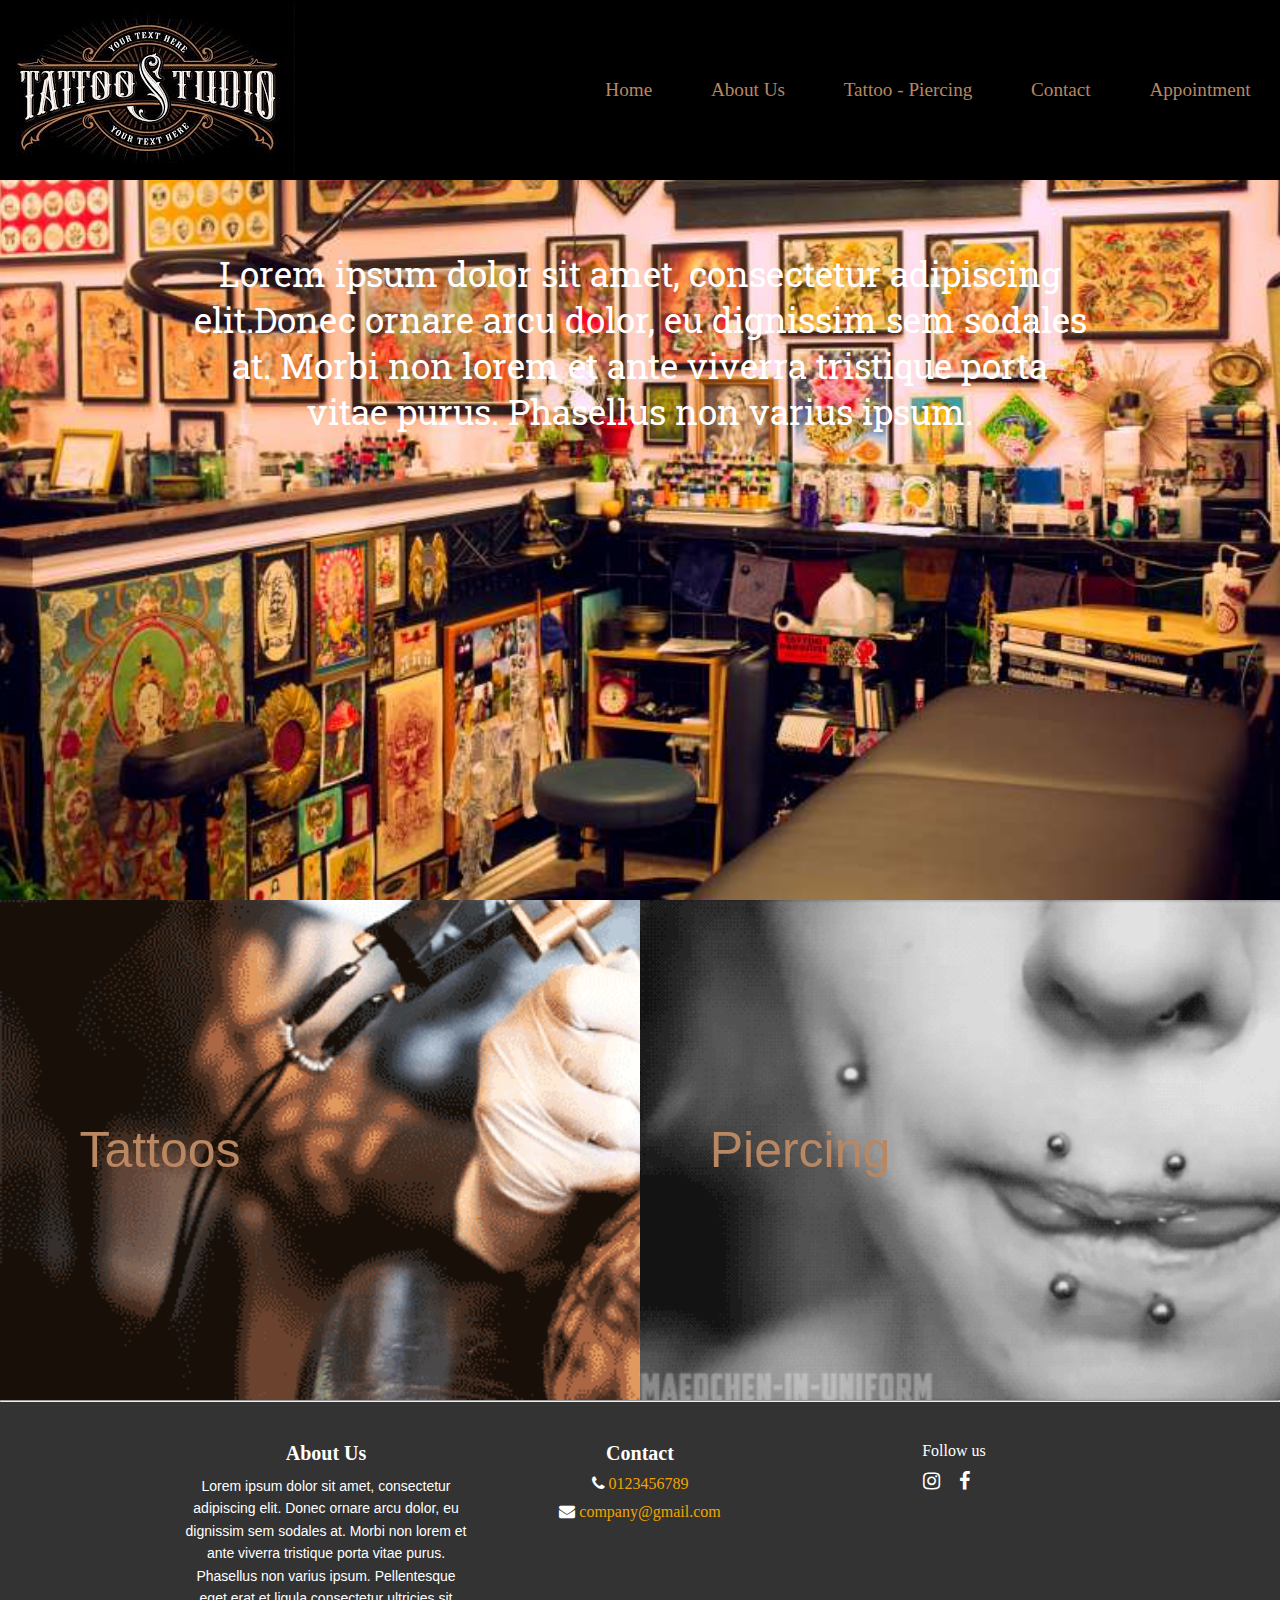
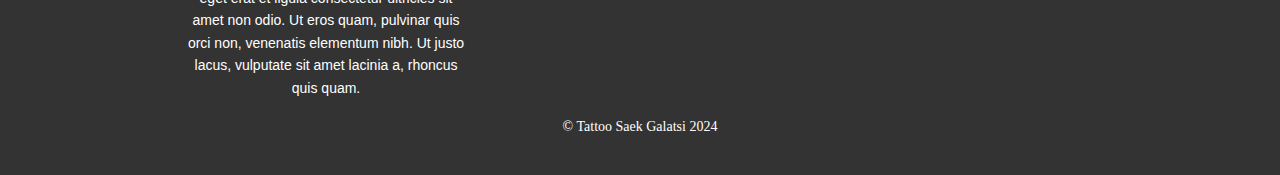
<file: tattoo-parl/index.html>
<!DOCTYPE html>
<html lang="en">

<head>
    <meta charset="UTF-8">
    <meta name="viewport" content="width=device-width, initial-scale=1.0">
    <title>Document</title>
    <link rel="stylesheet" href="parlor.css">
    <link rel="stylesheet" href="https://cdnjs.cloudflare.com/ajax/libs/font-awesome/4.7.0/css/font-awesome.min.css">
    <link rel="stylesheet" href="https://cdnjs.cloudflare.com/ajax/libs/font-awesome/4.7.0/css/font-awesome.min.css">
    <link rel="stylesheet" href="https://cdnjs.cloudflare.com/ajax/libs/font-awesome/4.7.0/css/font-awesome.min.css">
    <link rel="stylesheet" href="https://cdnjs.cloudflare.com/ajax/libs/font-awesome/4.7.0/css/font-awesome.min.css">
    <script src="transmenu.js"></script>
</head>

<body>
    <div class="container">
        <div class="header" id="content">
            <div class="logo">
                <img src="tat.png" alt="">
            </div>
            <div class="menu">
                <ul>
                    <li><a href="" target="blank">Home</a></li>
                    <li><a href="#abouttar" class="about">About Us</a></li>
                    <li><a target href="#tatpierc">Tattoo - Piercing</a></li>
                    <li><a href="#mycontact">Contact</a></li>
                    <li><a href="appoint.html" target="#">Appointment</a></li>

                </ul>
            </div>

        </div>


        <div class="slider">
            <p class="title">
                Lorem ipsum dolor sit amet, consectetur adipiscing elit.Donec ornare arcu dolor, eu dignissim sem
                sodales
                at.
                Morbi non lorem et ante viverra tristique porta vitae purus. Phasellus non varius ipsum.
            </p>
        </div>


        <div class="main" id="tatpierc">
            <div class="tat">
                <a href="tattoo.html" target="_blank" class="tat">Tattoos</a>
            </div>
            <div class="pierc">
                <a href="piercing.html" target="_blank" class="pierc">Piercing</a>
            </div>
        </div>
        <hr>
        <div class="footer">
            <div class="about" id="abouttar">
                <h4>About Us</h4>
                <p>
                    Lorem ipsum dolor sit amet, consectetur adipiscing elit. Donec ornare arcu dolor, eu dignissim sem
                    sodales at. Morbi non lorem et ante viverra tristique porta vitae purus. Phasellus non varius ipsum.
                    Pellentesque eget erat et ligula consectetur ultricies sit amet non odio. Ut eros quam, pulvinar
                    quis
                    orci non, venenatis elementum nibh. Ut justo lacus, vulputate sit amet lacinia a, rhoncus quis quam.
                </p>
            </div>
            <div id="mycontact" class="contact">
                <h4>Contact</h4>
                <div class="phone">
                    <i class="fa fa-phone"></i>
                    <a href="tel:0123456789" class="tel">0123456789</a>
                </div>
                <div class="mail">
                    <i class="fa fa-envelope"></i>
                    <a href="mailto:company@gmail.com" class="footer-email">company@gmail.com</a>
                </div>
            </div>
            <div class="social">
                <p>Follow us</p>
                <a href="https://www.instagram.com/" target="_blank" aria-label="Instagram" class="insta"><i
                        class="fa fa-instagram"></i></a>
                <a href="https://www.facebook.com/" target="_blank" aria-label="Facebook" class="fbc"><i
                        class="fa fa-facebook-f"></i></a>
            </div>
            <div class="copyright">
                <p>&copy; Tattoo Saek Galatsi 2024</p>
            </div>
        </div>
    </div>

</body>

</html>
</file>
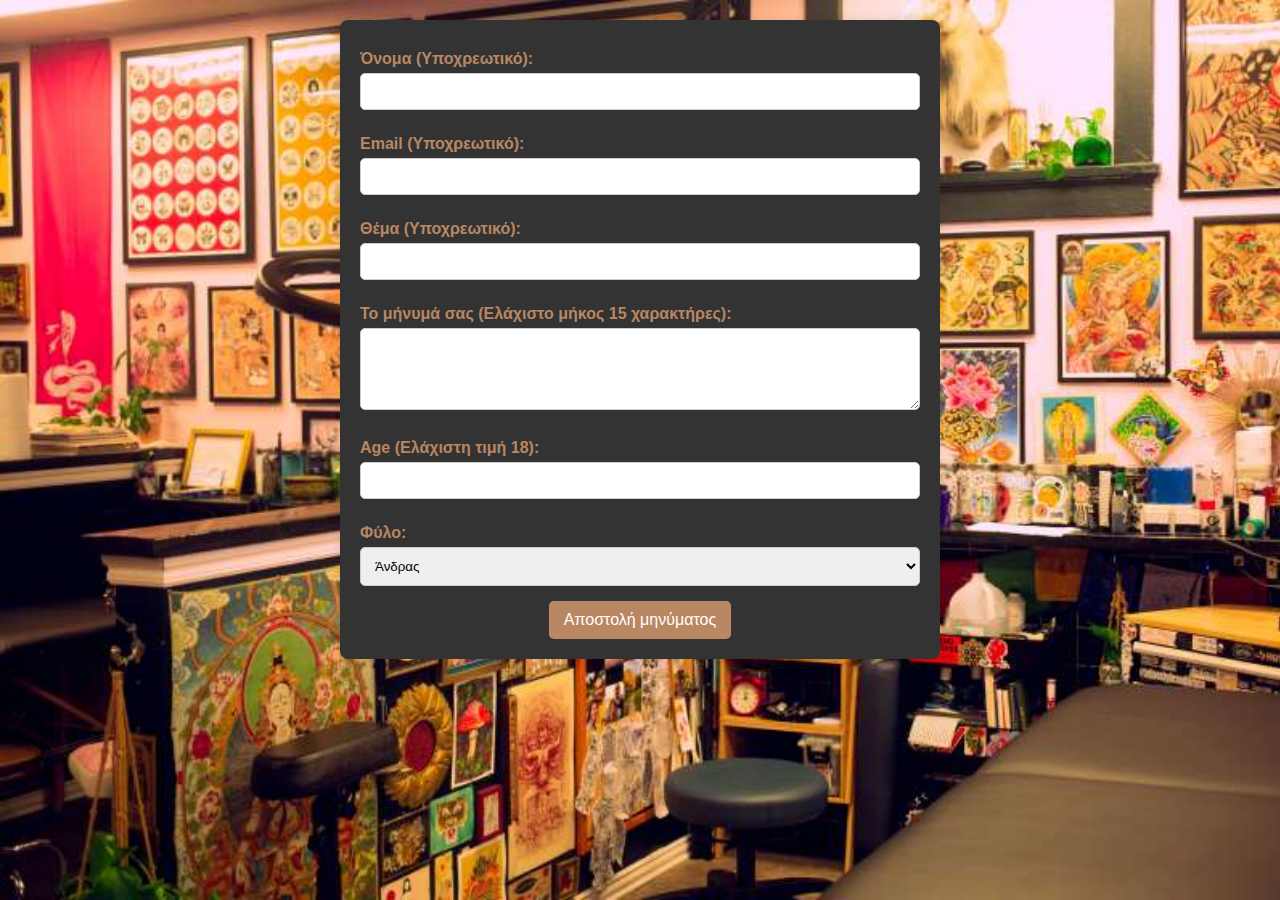
<file: tattoo-parl/appoint.html>
<!DOCTYPE html>
<html lang="en">
<head>
    <meta charset="UTF-8">
    <meta name="viewport" content="width=device-width, initial-scale=1.0">
    <title>Make An Appointment</title>
    <link rel="stylesheet" href="appoint.css">
    <script src="appoint.js"></script>
</head>
<body>
    <form action="#" method="post" onsubmit="return validateForm()">
        <label for="name">Όνομα (Υποχρεωτικό):</label>
        <input type="text" id="name" name="name" required>

        <label for="email">Email (Υποχρεωτικό):</label>
        <input type="email" id="email" name="email" required>

        <label for="subject">Θέμα (Υποχρεωτικό):</label>
        <input type="text" id="subject" name="subject" required>

        <label for="message">Το μήνυμά σας (Ελάχιστο μήκος 15 χαρακτήρες):</label>
        <textarea id="message" name="message" rows="4" minlength="15" required></textarea>

        <label for="age">Age (Ελάχιστη τιμή 18):</label>
        <input type="number" id="age" name="age" min="18" required>

        <label for="gender">Φύλο:</label>
        <select id="gender" name="gender">
            <option value="male">Άνδρας</option>
            <option value="female">Γυναίκα</option>
            <option value="other">Άλλο</option>
        </select>

        <div class="button-container">
            <button type="submit">Αποστολή μηνύματος</button>
        </div>
    </form>
</body>
</html>
</file>
<file: tattoo-parl/parlor.css>
@import url('https://fonts.googleapis.com/css2?family=Roboto+Slab:wght@100..900&display=swap');
@import url('https://fonts.googleapis.com/css2?family=Quicksand:wght@300..700&display=swap');

* {
    margin: 0;
    padding: 0;
    box-sizing: border-box;
}

body,
html {
    height: 100%;

}

.container {
    width: 100%;
    margin: 0 auto;
    height: 100%;
}

.header {
    width: 100%;
    margin: 0 auto;
    display: flex;
    align-items: center;
    background-color: black;
    height: 20%;
    position: fixed;
    overflow: hidden;
}

.logo {
    width: 45%;
    float: left;
}


.menu {
    width: 55%;
    float: right;
    position: sticky;
}

.menu ul {
    width: 100%;
    display: flex;
    justify-content: space-around;
    align-items: center;

}

.menu li {
    list-style: none;
    line-height: 40px;
}

.menu a {
    text-decoration: none;
    color: #b98762;
    font-size: 1.2rem;
}

.menu a:hover {
    color: white;
}


.slider {
    width: 100%;
    background-image: url(tparl.png);
    background-size: cover;
    background-position: center;
    height: 100%;
    background-attachment: fixed;
    display: flex;
}

.title {
    text-align: center;
    font-family: 'Roboto Slab', serif;
    font-size: 35px;
    color: white;
    padding-top: 250px;
    margin: 0 auto;
    align-items: center;
    width: 70%;
}

.main {
    color: white;
    background-size: cover;
    background-repeat: no-repeat;
    height: 500px;
    display: flex;
    width: 100%;
}

.tat {
    background-image: url(tatgif.gif);
    background-size: cover;
    background-repeat: no-repeat;
    height: 500px;
    display: flex;
    float: left;
    width: 50%;

}

.tat>a {
    display: flex;
    align-items: center;
    justify-content: center;
    font-family: 'Courier New', Courier, monospace;
    font-size: 50px;
}

.pierc {
    background-image: url(piercegif.gif);
    background-size: cover;
    background-repeat: no-repeat;
    height: 500px;
    display: flex;
    float: right;
    width: 50%;
}

.pierc>a {
    display: flex;
    align-items: center;
    justify-content: center;
    font-family: 'Courier New', Courier, monospace;
    font-size: 50px;
}


.main a {
    text-decoration: none;
    font-family: sans-serif;
    color: #b98762;
}

.tat a:hover {
    font-size: 80px;
}

.pierc a:hover {
    font-size: 80px;
}

.footer {
    background-color: #333;
    color: white;
    padding: 30px 20px;
    width: 100%;
    box-sizing: border-box;
    text-align: center;  
}


.footer > div {
    display: inline-block; 
    width: 23%;  
    margin: 10px 1%;  
    vertical-align: top;  
}

.about {
    width: 100%;  
    margin-bottom: 20px;
}


.about h4 {
    font-size: 20px;
    margin-bottom: 10px;
}

.about p {
    font-family: Verdana, Geneva, Tahoma, sans-serif;
    font-size: 14px;
    line-height: 1.6;
}


.contact h4 {
    font-size: 20px;
    margin-bottom: 10px;
  
}

.contact .phone, .contact .mail {
    font-size: 16px;
    margin-bottom: 10px;
   
}

.contact a {
    color: #f0a500; 
    text-decoration: none;
}

.contact a:hover {
    font-size: 18px;
}

.social p {
    font-size: 16px;
    margin-bottom: 10px;
}

.social a {
    color: white;
    margin-right: 15px;
    font-size: 20px;
    text-decoration: none;
}

.insta:hover {
    background: #f09433; 
    background: -moz-linear-gradient(45deg, #f09433 0%, #e6683c 25%, #dc2743 50%, #cc2366 75%, #bc1888 100%); 
    background: -webkit-linear-gradient(45deg, #f09433 0%,#e6683c 25%,#dc2743 50%,#cc2366 75%,#bc1888 100%); 
    background: linear-gradient(45deg, #f09433 0%,#e6683c 25%,#dc2743 50%,#cc2366 75%,#bc1888 100%); 
    filter: progid:DXImageTransform.Microsoft.gradient( startColorstr='#f09433', endColorstr='#bc1888',GradientType=1 );
        text-decoration: none;
        font-size: 22px;
}

.fbc:hover {
    color: #0000ff;
    font-size: 22px;
}

.copyright p {
    font-size: 14px;
    text-align: center;
}
</file>
<file: tattoo-parl/appoint.css>
* {
    margin: 0;
    padding: 0;
    box-sizing: border-box;
}

body,
html {
    height: 100%;

}

body {
    font-family: Arial, sans-serif;
    margin: 0;
    padding: 20px;
    background-image: url(tparl.png);
    background-size: cover;
    
}
h1 {
    color: #333;
}
form {
    background-color: #333;
    padding: 20px;
    border-radius: 8px;
    box-shadow: 0 0 10px rgba(0, 0, 0, 0.1);
    max-width: 600px;
    margin: auto;
}
label {
    font-weight: bold;
    display: block;
    margin: 10px 0 5px;
    color: #b98762;
}
input, textarea, select {
    width: 100%;
    padding: 10px;
    margin-bottom: 15px;
    border: 1px solid #ccc;
    border-radius: 5px;
    /* color: #b98762; */
}
button {
    background-color: #b98762;
    color: white;
    padding: 10px 15px;
    border: none;
    border-radius: 5px;
    cursor: pointer;
    font-size: 16px;
}

.button-container {
    text-align: center;
}

button:hover {
    background-color: black;
    /* background-color: #45a049; */
}
</file>
